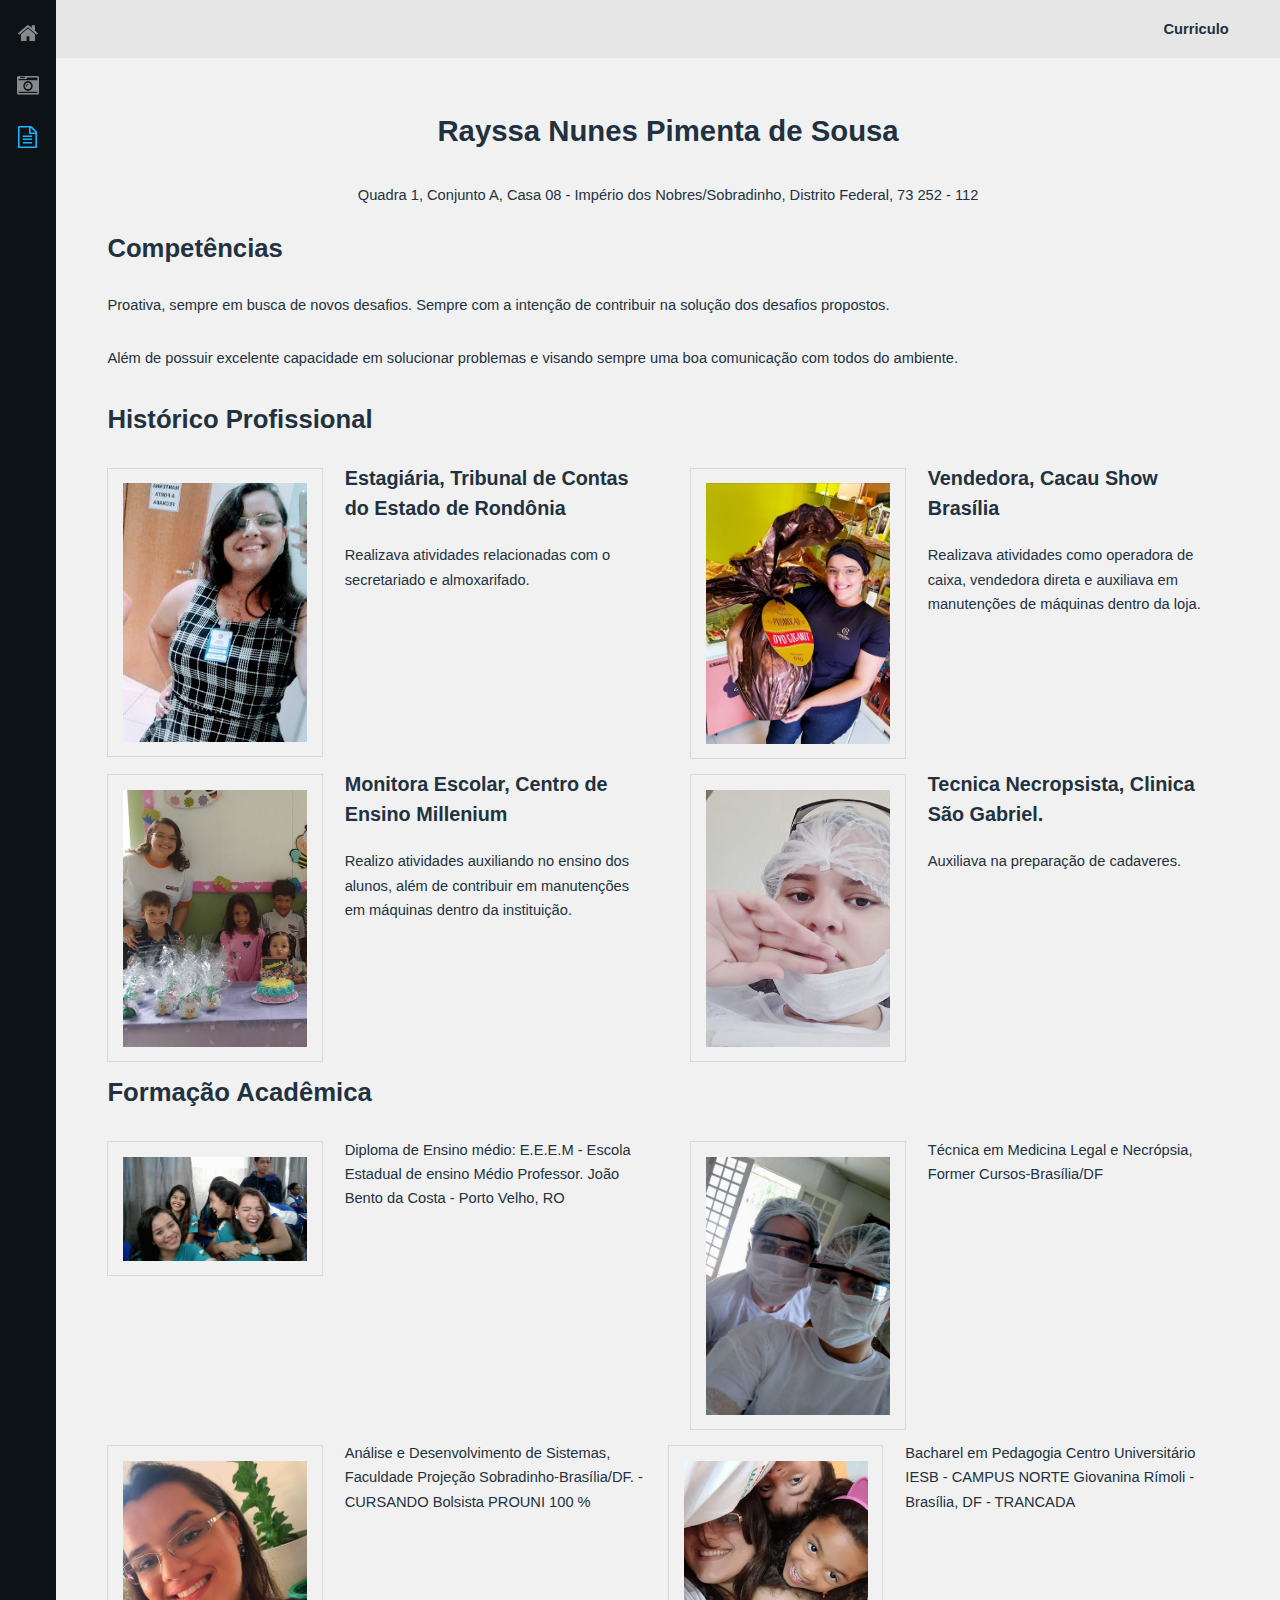
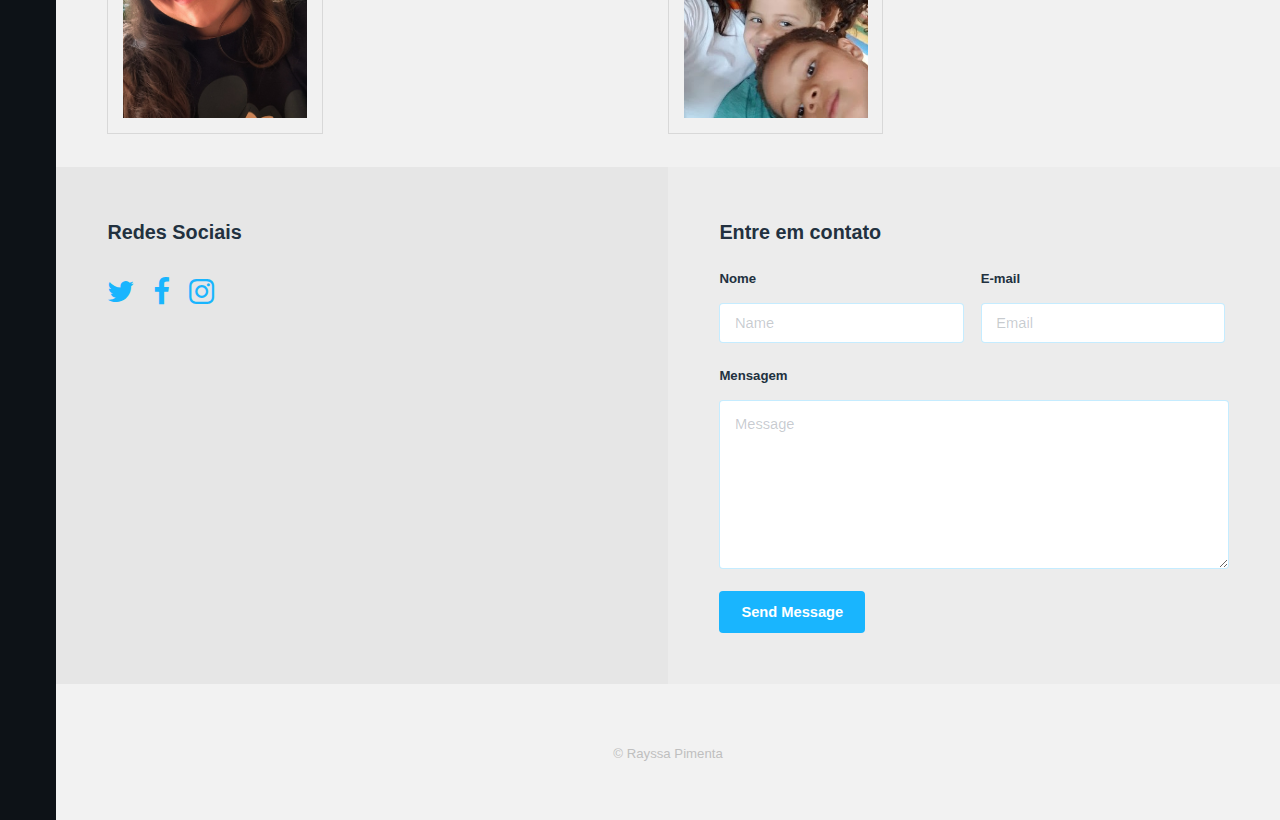
<file: generic.html>
<!DOCTYPE HTML>
<html>
	<head>
		<title>rnps | CV</title>
		<meta charset="utf-8" />
		<meta name="viewport" content="width=device-width, initial-scale=1" />
		<link rel="stylesheet" href="assets/css/main.css" />
	</head>
	<body>
		<div class="page-wrap">
			<nav id="nav">
				<ul>
					<li><a href="index.html"><span class="icon fa-home"></span></a></li>
					<li><a href="gallery.html"><span class="icon fa-camera-retro"></span></a></li>
					<li><a href="generic.html" class="active"><span class="icon fa-file-text-o"></span></a></li>
				</ul>
			</nav>
				<section id="main">
					<header id="header">
						<div>Curriculo</div>
					</header>
						<section>
							<div class="inner">
								<header>
									<center>
										<h1>Rayssa Nunes Pimenta de Sousa</h1>
										<p>Quadra 1, Conjunto A, Casa 08 - Império dos Nobres/Sobradinho, Distrito Federal, 73 252 - 112</p>
									</center>
								</header>
								
								<h2>Competências</h2>
								<p>Proativa, sempre em busca de novos desafios. Sempre com a intenção de contribuir na solução dos desafios propostos.</p>
								<p>Além de possuir excelente capacidade em solucionar problemas e visando sempre uma boa comunicação com todos do ambiente. </p>
								<h2>Histórico Profissional</h2>
								<section class="columns double">
									<div class="column">
										<span class="image left special"><img src="images/pic01.jpg" alt="" /></span>
										<h3>Estagiária, Tribunal de Contas do Estado de Rondônia </h3>
										<p>
											Realizava atividades relacionadas com o secretariado e almoxarifado.
										</p>
									</div>
									<div class="column">
										<span class="image left special"><img src="images/pic02.jpg" alt="" /></span>
										<h3>Vendedora, Cacau Show Brasília</h3>
										<p>
											Realizava atividades como operadora de caixa, vendedora direta e auxiliava em manutenções de máquinas dentro da loja.
										</p>
									</div>
									<div class="column">
										<span class="image left special"><img src="images/pic03.jpg" alt="" /></span>
										<h3>Monitora Escolar, Centro de Ensino Millenium</h3>
										<p>
											Realizo atividades auxiliando no ensino dos alunos, além de contribuir em manutenções em máquinas dentro da instituição.
										</p>
									</div>
									<div class="column">
										<span class="image left special"><img src="images/pic04.jpg" alt="" /></span>
										<h3>Tecnica Necropsista, Clinica São Gabriel.</h3>
										<p>
											Auxiliava na preparação de cadaveres.
										</p>
									</div>
									<h2>Formação Acadêmica</h2>
									<section class="columns double">
									<div class="column">
										<span class="image left special"><img src="images/1.gif" alt="" /></span>
								<p>Diploma de Ensino médio: E.E.E.M - Escola Estadual de ensino Médio Professor. João Bento da Costa - Porto Velho, RO</p>
								</div>
								<div class="column">
										<span class="image left special"><img src="images/2.jpg" alt="" /></span>
								<p>Técnica em Medicina Legal e Necrópsia, Former Cursos-Brasília/DF</p></div>
								<div class="column">
										<span class="image left special"><img src="images/3.jpeg" alt="" /></span>
								<p>Análise e Desenvolvimento de Sistemas, Faculdade Projeção Sobradinho-Brasília/DF. - CURSANDO
								Bolsista PROUNI 100 %</p></div>
								<div class="column">
										<span class="image left special"><img src="images/4.jpg" alt="" /></span>
								<p>Bacharel em Pedagogia Centro Universitário IESB - CAMPUS NORTE Giovanina Rímoli - Brasília, DF - TRANCADA</p>
							</div>
								 </p>
								</section>
							</div>
						</section>
						<section id="contact">
								<div class="social column">
									<h3>Redes Sociais</h3>
									<ul class="icons">
										<li><a href="https://twitter.com/raaypimentaa" class="icon fa-twitter"><span class="label">Twitter</span></a></li>
										<li><a href="https://www.facebook.com/RaayPimentaa" class="icon fa-facebook"><span class="label">Facebook</span></a></li>
										<li><a href="https://www.instagram.com/rawskysandann/" class="icon fa-instagram"><span class="label">Instagram</span></a></li>
									</ul>
								</div>
								<div class="column">
									<h3>Entre em contato</h3>
									<form action="#" method="post">
										<div class="field half first">
											<label for="name">Nome</label>
											<input name="name" id="name" type="text" placeholder="Name">
										</div>
										<div class="field half">
											<label for="email">E-mail</label>
											<input name="email" id="email" type="email" placeholder="Email">
										</div>
										<div class="field">
											<label for="message">Mensagem</label>
											<textarea name="message" id="message" rows="6" placeholder="Message"></textarea>
										</div>
										<ul class="actions">
											<li><input value="Send Message" class="button" type="submit"></li>
										</ul>
									</form>
								</div>

						</section>
						<footer id="footer">
							<div class="copyright">
								&copy; Rayssa Pimenta 
							</div>
						</footer>
				</section>
		</div>

		<!-- Scripts -->
			<script src="assets/js/jquery.min.js"></script>
			<script src="assets/js/jquery.poptrox.min.js"></script>
			<script src="assets/js/jquery.scrolly.min.js"></script>
			<script src="assets/js/skel.min.js"></script>
			<script src="assets/js/util.js"></script>
			<script src="assets/js/main.js"></script>

	</body>
</html>
</file>
<file: assets/css/main.css>
@import url(font-awesome.min.css);
html, body, div, span, applet, object, iframe, h1, h2, h3, h4, h5, h6, p, blockquote, pre, a, abbr, acronym, address, big, cite, code, del, dfn, em, img, ins, kbd, q, s, samp, small, strike, strong, sub, sup, tt, var, b, u, i, center, dl, dt, dd, ol, ul, li, fieldset, form, label, legend, table, caption, tbody, tfoot, thead, tr, th, td, article, aside, canvas, details, embed, figure, figcaption, footer, header, hgroup, menu, nav, output, ruby, section, summary, time, mark, audio, video {
		margin: 0;
		padding: 0;
		border: 0;
		font-size: 100%;
		font: inherit;
		vertical-align: baseline;
	}

	article, aside, details, figcaption, figure, footer, header, hgroup, menu, nav, section {
		display: block;
	}

	body {
		line-height: 1;
	}

	ol, ul {
		list-style: none;
	}

	blockquote, q {
		quotes: none;
	}

	blockquote:before, blockquote:after, q:before, q:after {
		content: '';
		content: none;
	}

	table {
		border-collapse: collapse;
		border-spacing: 0;
	}

	body {
		-webkit-text-size-adjust: none;
	}

/* Box Model */

	*, *:before, *:after {
		-moz-box-sizing: border-box;
		-webkit-box-sizing: border-box;
		box-sizing: border-box;
	}

/* Basic */

	@-ms-viewport {
		width: device-width;
	}

	body {
		-ms-overflow-style: scrollbar;
	}

	@media screen and (max-width: 480px) {

		html, body {
			min-width: 320px;
		}

	}

	body {
		background: #fff;
	}

		body.is-loading *, body.is-loading *:before, body.is-loading *:after {
			-moz-animation: none !important;
			-webkit-animation: none !important;
			-ms-animation: none !important;
			animation: none !important;
			-moz-transition: none !important;
			-webkit-transition: none !important;
			-ms-transition: none !important;
			transition: none !important;
		}

/* Type */

	body {
		background-color: #fff;
		color: #22313F;
	}

	body, input, select, textarea {
		font-family: "Nunito Sans", Arial, Helvetica, sans-serif;
		font-size: 13pt;
		font-weight: 300;
		line-height: 1.65;
	}

		@media screen and (max-width: 1680px) {

			body, input, select, textarea {
				font-size: 11pt;
			}

		}

		@media screen and (max-width: 1280px) {

			body, input, select, textarea {
				font-size: 11pt;
			}

		}

		@media screen and (max-width: 980px) {

			body, input, select, textarea {
				font-size: 11pt;
			}

		}

		@media screen and (max-width: 736px) {

			body, input, select, textarea {
				font-size: 12pt;
			}

		}

		@media screen and (max-width: 480px) {

			body, input, select, textarea {
				font-size: 12pt;
			}

		}

	a {
		text-decoration: underline;
		color: #19B5FE;
	}

		a:hover {
			text-decoration: none;
			color: #019be3;
		}

	strong, b {
		font-weight: 700;
	}

	em, i {
		font-style: italic;
	}

	p {
		margin: 0 0 2em 0;
	}

	h1, h2, h3, h4, h5, h6 {
		font-weight: 700;
		line-height: 1.5;
		margin: 0 0 1em 0;
	}

		h1 a, h2 a, h3 a, h4 a, h5 a, h6 a {
			color: inherit;
			text-decoration: none;
		}

	h1 {
		font-size: 2em;
	}

		@media screen and (max-width: 480px) {

			h1 {
				font-size: 1.5em;
			}

		}

	h2 {
		font-size: 1.75em;
	}

		@media screen and (max-width: 480px) {

			h2 {
				font-size: 1.4em;
			}

		}

	h3 {
		font-size: 1.35em;
	}

	h4 {
		font-size: 1.1em;
	}

	h5 {
		font-size: 0.9em;
	}

	h6 {
		font-size: 0.7em;
	}

	sub {
		font-size: 0.8em;
		position: relative;
		top: 0.5em;
	}

	sup {
		font-size: 0.8em;
		position: relative;
		top: -0.5em;
	}

	blockquote {
		border-left: solid 4px;
		font-style: italic;
		margin: 0 0 2em 0;
		padding: 0.5em 0 0.5em 2em;
	}

	code {
		border-radius: 4px;
		border: solid 1px;
		font-family: "Courier New", monospace;
		font-size: 0.9em;
		margin: 0 0.25em;
		padding: 0.25em 0.65em;
	}

	pre {
		-webkit-overflow-scrolling: touch;
		font-family: "Courier New", monospace;
		font-size: 0.9em;
		margin: 0 0 2em 0;
	}

		pre code {
			display: block;
			line-height: 1.75;
			padding: 1em 1.5em;
			overflow-x: auto;
		}

	hr {
		border: 0;
		border-bottom: solid 1px;
		margin: 2em 0;
	}

		hr.major {
			margin: 3em 0;
		}

	.align-left {
		text-align: left;
	}

	.align-center {
		text-align: center;
	}

	.align-right {
		text-align: right;
	}

/* Box */

	.box {
		border-radius: 4px;
		border: solid 1px rgba(144, 144, 144, 0.25);
		margin-bottom: 2em;
		padding: 1.5em;
	}

		.box > :last-child,
		.box > :last-child > :last-child,
		.box > :last-child > :last-child > :last-child {
			margin-bottom: 0;
		}

		.box.alt {
			border: 0;
			border-radius: 0;
			padding: 0;
		}

/* Button */

	input[type="submit"],
	input[type="reset"],
	input[type="button"],
	button,
	.button {
		-moz-appearance: none;
		-webkit-appearance: none;
		-ms-appearance: none;
		appearance: none;
		-moz-transition: background-color 0.2s ease-in-out, color 0.2s ease-in-out;
		-webkit-transition: background-color 0.2s ease-in-out, color 0.2s ease-in-out;
		-ms-transition: background-color 0.2s ease-in-out, color 0.2s ease-in-out;
		transition: background-color 0.2s ease-in-out, color 0.2s ease-in-out;
		background: #19B5FE;
		color: #FFF;
		border-radius: 4px;
		border: 0;
		cursor: pointer;
		display: inline-block;
		font-weight: 700;
		height: 2.85em;
		line-height: 2.95em;
		padding: 0 1.5em;
		text-align: center;
		text-decoration: none;
		white-space: nowrap;
	}

		input[type="submit"].active,
		input[type="reset"].active,
		input[type="button"].active,
		button.active,
		.button.active {
			color: #FFF;
			background: #22313F;
		}

			input[type="submit"].active:hover,
			input[type="reset"].active:hover,
			input[type="button"].active:hover,
			button.active:hover,
			.button.active:hover {
				color: #FFF;
				background: #22313F;
			}

		input[type="submit"]:hover,
		input[type="reset"]:hover,
		input[type="button"]:hover,
		button:hover,
		.button:hover {
			color: #FFF;
			background: #019be3;
		}

		input[type="submit"].alt,
		input[type="reset"].alt,
		input[type="button"].alt,
		button.alt,
		.button.alt {
			background: none;
			box-shadow: 0 0 0 2px rgba(144, 144, 144, 0.25);
		}

			input[type="submit"].alt:hover,
			input[type="reset"].alt:hover,
			input[type="button"].alt:hover,
			button.alt:hover,
			.button.alt:hover {
				background: rgba(144, 144, 144, 0.075);
				box-shadow: 0 0 0 2px rgba(144, 144, 144, 0.25);
			}

		input[type="submit"].icon,
		input[type="reset"].icon,
		input[type="button"].icon,
		button.icon,
		.button.icon {
			padding-left: 1.35em;
		}

			input[type="submit"].icon:before,
			input[type="reset"].icon:before,
			input[type="button"].icon:before,
			button.icon:before,
			.button.icon:before {
				margin-right: 0.5em;
			}

		input[type="submit"].fit,
		input[type="reset"].fit,
		input[type="button"].fit,
		button.fit,
		.button.fit {
			display: block;
			margin: 0 0 1em 0;
			width: 100%;
		}

		input[type="submit"].small,
		input[type="reset"].small,
		input[type="button"].small,
		button.small,
		.button.small {
			font-size: 0.8em;
		}

		input[type="submit"].big,
		input[type="reset"].big,
		input[type="button"].big,
		button.big,
		.button.big {
			font-size: 1.35em;
			padding: 0 2em;
		}

		input[type="submit"].disabled, input[type="submit"]:disabled,
		input[type="reset"].disabled,
		input[type="reset"]:disabled,
		input[type="button"].disabled,
		input[type="button"]:disabled,
		button.disabled,
		button:disabled,
		.button.disabled,
		.button:disabled {
			-moz-pointer-events: none;
			-webkit-pointer-events: none;
			-ms-pointer-events: none;
			pointer-events: none;
			opacity: 0.25;
		}

		@media screen and (max-width: 480px) {

			input[type="submit"],
			input[type="reset"],
			input[type="button"],
			button,
			.button {
				padding: 0;
			}

		}

/* Contact */

	#contact {
		display: -ms-flexbox;
		-ms-flex-pack: justify;
		display: -moz-flex;
		display: -webkit-flex;
		display: -ms-flex;
		display: flex;
		-moz-flex-wrap: wrap;
		-webkit-flex-wrap: wrap;
		-ms-flex-wrap: wrap;
		flex-wrap: wrap;
		-moz-justify-content: space-between;
		-webkit-justify-content: space-between;
		-ms-justify-content: space-between;
		justify-content: space-between;
		background: #ececec;
	}

		#contact form {
			margin: 0;
		}

		#contact .icons {
			margin-bottom: 1em;
		}

		#contact .column {
			padding: 3.5em 0 1.5em 0;
			padding-left: 3.5em;
			padding-right: 3.5em;
			width: 50%;
		}

			#contact .column.social {
				background: #e6e6e6;
			}

			@media screen and (max-width: 980px) {

				#contact .column {
					padding: 2em 0 0.1em 0;
					padding-left: 2em;
					padding-right: 2em;
				}

			}

			@media screen and (max-width: 736px) {

				#contact .column {
					width: 100%;
				}

			}

			@media screen and (max-width: 480px) {

				#contact .column {
					padding: 1em 0 0.1em 0;
					padding-left: 1em;
					padding-right: 1em;
				}

			}

/* Form */

	form {
		margin: 0 0 2em 0;
	}

		form .field {
			margin-bottom: 1.5em;
		}

			form .field.half {
				display: inline-block;
				width: 48%;
			}

				form .field.half.first {
					margin-right: 2.5%;
				}

		@media screen and (max-width: 980px) {

			form .field.half {
				display: block;
				width: 100%;
			}

				form .field.half.first {
					margin-right: 0;
				}

		}

	label {
		display: block;
		font-size: 0.9em;
		font-weight: 700;
		margin: 0 0 1em 0;
	}

	input[type="text"],
	input[type="password"],
	input[type="email"],
	select,
	textarea {
		-moz-appearance: none;
		-webkit-appearance: none;
		-ms-appearance: none;
		appearance: none;
		border-radius: 4px;
		border: solid 1px rgba(25, 181, 254, 0.25);
		color: inherit;
		display: block;
		outline: 0;
		padding: 0 1em;
		text-decoration: none;
		width: 100%;
	}

		input[type="text"]:invalid,
		input[type="password"]:invalid,
		input[type="email"]:invalid,
		select:invalid,
		textarea:invalid {
			box-shadow: none;
		}

		input[type="text"]:active, input[type="text"]:focus,
		input[type="password"]:active,
		input[type="password"]:focus,
		input[type="email"]:active,
		input[type="email"]:focus,
		select:active,
		select:focus,
		textarea:active,
		textarea:focus {
			border: solid 1px #19B5FE;
		}

	.select-wrapper {
		text-decoration: none;
		display: block;
		position: relative;
	}

		.select-wrapper:before {
			-moz-osx-font-smoothing: grayscale;
			-webkit-font-smoothing: antialiased;
			font-family: FontAwesome;
			font-style: normal;
			font-weight: normal;
			text-transform: none !important;
		}

		.select-wrapper:before {
			content: '\f078';
			display: block;
			height: 2.75em;
			line-height: 2.75em;
			pointer-events: none;
			position: absolute;
			right: 0;
			text-align: center;
			top: 0;
			width: 2.75em;
		}

		.select-wrapper select::-ms-expand {
			display: none;
		}

	input[type="text"],
	input[type="password"],
	input[type="email"],
	select {
		height: 2.75em;
	}

	textarea {
		padding: 0.75em 1em;
	}

	input[type="checkbox"],
	input[type="radio"] {
		-moz-appearance: none;
		-webkit-appearance: none;
		-ms-appearance: none;
		appearance: none;
		display: block;
		float: left;
		margin-right: -2em;
		opacity: 0;
		width: 1em;
		z-index: -1;
	}

		input[type="checkbox"] + label,
		input[type="radio"] + label {
			text-decoration: none;
			cursor: pointer;
			display: inline-block;
			font-size: 1em;
			font-weight: 300;
			padding-left: 2.4em;
			padding-right: 0.75em;
			position: relative;
		}

			input[type="checkbox"] + label:before,
			input[type="radio"] + label:before {
				-moz-osx-font-smoothing: grayscale;
				-webkit-font-smoothing: antialiased;
				font-family: FontAwesome;
				font-style: normal;
				font-weight: normal;
				text-transform: none !important;
			}

			input[type="checkbox"] + label:before,
			input[type="radio"] + label:before {
				border-radius: 4px;
				border: solid 1px;
				content: '';
				display: inline-block;
				height: 1.65em;
				left: 0;
				line-height: 1.58125em;
				position: absolute;
				text-align: center;
				top: 0;
				width: 1.65em;
			}

		input[type="checkbox"]:checked + label:before,
		input[type="radio"]:checked + label:before {
			content: '\f00c';
		}

	input[type="checkbox"] + label:before {
		border-radius: 4px;
	}

	input[type="radio"] + label:before {
		border-radius: 100%;
	}

	::-webkit-input-placeholder {
		opacity: 1.0;
		color: rgba(34, 49, 63, 0.25);
	}

	:-moz-placeholder {
		opacity: 1.0;
		color: rgba(34, 49, 63, 0.25);
	}

	::-moz-placeholder {
		opacity: 1.0;
		color: rgba(34, 49, 63, 0.25);
	}

	:-ms-input-placeholder {
		opacity: 1.0;
		color: rgba(34, 49, 63, 0.25);
	}

	.formerize-placeholder {
		opacity: 1.0;
		color: rgba(34, 49, 63, 0.25);
	}

/* Gallery */

	@-moz-keyframes gallery {
		100% {
			opacity: 1;		}
	}

	@-webkit-keyframes gallery {
		100% {
			opacity: 1;		}
	}

	@-ms-keyframes gallery {
		100% {
			opacity: 1;		}
	}

	@keyframes gallery {
		100% {
			opacity: 1;		}
	}

	.gallery {
		padding: 3.5em;
		position: relative;
		overflow: hidden;
		min-height: 37em;
	}

		@media screen and (max-width: 980px) {

			.gallery {
				padding: 2em;
				min-height: 20em;
			}

				.gallery header h2 {
					margin-bottom: 1em;
				}

		}

		@media screen and (max-width: 480px) {

			.gallery {
				padding: 1em;
			}

		}

		.gallery header {
			display: -ms-flexbox;
			-ms-flex-pack: justify;
			display: -moz-flex;
			display: -webkit-flex;
			display: -ms-flex;
			display: flex;
			-moz-flex-wrap: wrap;
			-webkit-flex-wrap: wrap;
			-ms-flex-wrap: wrap;
			flex-wrap: wrap;
			-moz-justify-content: space-between;
			-webkit-justify-content: space-between;
			-ms-justify-content: space-between;
			justify-content: space-between;
		}

			.gallery header.special {
				-moz-justify-content: center;
				-webkit-justify-content: center;
				-ms-justify-content: center;
				justify-content: center;
			}

			@media screen and (max-width: 736px) {

				.gallery header {
					display: block;
				}

			}

			@media screen and (max-width: 480px) {

				.gallery header h2 {
					margin-bottom: .5em;
				}

			}

		.gallery footer {
			text-align: center;
			margin-top: 4em;
		}

		.gallery .content {
			display: -ms-flexbox;
			display: -moz-flex;
			display: -webkit-flex;
			display: -ms-flex;
			display: flex;
			-moz-flex-wrap: wrap;
			-webkit-flex-wrap: wrap;
			-ms-flex-wrap: wrap;
			flex-wrap: wrap;
			-moz-justify-content: -moz-flex-start;
			-webkit-justify-content: -webkit-flex-start;
			-ms-justify-content: -ms-flex-start;
			justify-content: flex-start;
		}

			.gallery .content .media {
				-moz-animation: gallery 0.75s ease-out 0.4s forwards;
				-webkit-animation: gallery 0.75s ease-out 0.4s forwards;
				-ms-animation: gallery 0.75s ease-out 0.4s forwards;
				animation: gallery 0.75s ease-out 0.4s forwards;
				margin-bottom: 0;
				overflow: hidden;
				opacity: 0;
				position: relative;
				width: 25%;
			}

				.gallery .content .media a {
					display: block;
				}

				.gallery .content .media img {
					-moz-transition: -moz-transform 0.2s ease-in-out;
					-webkit-transition: -webkit-transform 0.2s ease-in-out;
					-ms-transition: -ms-transform 0.2s ease-in-out;
					transition: transform 0.2s ease-in-out;
					max-width: 100%;
					height: auto;
					vertical-align: middle;
				}

				.gallery .content .media:hover img {
					-moz-transform: scale(1.075);
					-webkit-transform: scale(1.075);
					-ms-transform: scale(1.075);
					transform: scale(1.075);
				}

				@media screen and (max-width: 736px) {

					.gallery .content .media {
						width: 50%;
					}

				}

				@media screen and (max-width: 480px) {

					.gallery .content .media {
						width: 100%;
					}

				}

/* Icon */

	.icon {
		text-decoration: none;
		border-bottom: none;
		position: relative;
	}

		.icon:before {
			-moz-osx-font-smoothing: grayscale;
			-webkit-font-smoothing: antialiased;
			font-family: FontAwesome;
			font-style: normal;
			font-weight: normal;
			text-transform: none !important;
		}

		.icon > .label {
			display: none;
		}

/* Image */

	.image {
		border: 0;
		display: inline-block;
		position: relative;
	}

		.image img {
			display: block;
		}

		.image.left, .image.right {
			max-width: 40%;
		}

			.image.left img, .image.right img {
				width: 100%;
			}

			@media screen and (max-width: 480px) {

				.image.left, .image.right {
					max-width: 100%;
					width: 100%;
				}

			}

		.image.left {
			float: left;
			margin: 0 1.5em 1em 0;
			top: 0.25em;
		}

			@media screen and (max-width: 480px) {

				.image.left {
					float: none;
					margin: 0 0 1em 0;
				}

			}

		.image.right {
			float: right;
			margin: 0 0 1em 1.5em;
			top: 0.25em;
		}

			@media screen and (max-width: 480px) {

				.image.right {
					float: none;
					margin: 0 0 1em 0;
				}

			}

		.image.fit {
			display: block;
			margin: 0 0 2em 0;
			width: 100%;
		}

			.image.fit img {
				width: 100%;
			}

		.image.special {
			border: solid 1px rgba(144, 144, 144, 0.25);
			padding: 1em;
		}

		.image.main {
			display: block;
			margin: 0 0 3em 0;
			width: 100%;
		}

			.image.main img {
				width: 100%;
			}

/* List */

	ol {
		list-style: decimal;
		margin: 0 0 2em 0;
		padding-left: 1.25em;
	}

		ol li {
			padding-left: 0.25em;
		}

	ul {
		list-style: disc;
		margin: 0 0 2em 0;
		padding-left: 1em;
	}

		ul li {
			padding-left: 0.5em;
		}

		ul.alt {
			list-style: none;
			padding-left: 0;
		}

			ul.alt li {
				border-top: solid 1px;
				padding: 0.5em 0;
			}

				ul.alt li:first-child {
					border-top: 0;
					padding-top: 0;
				}

		ul.tabs {
			list-style: none;
			padding-left: 0;
		}

			ul.tabs li {
				display: inline-block;
			}

				ul.tabs li:first-child {
					padding: 0;
				}

				@media screen and (max-width: 736px) {

					ul.tabs li {
						display: block;
						margin: 0 0 .25em 0;
						padding: 0;
					}

						ul.tabs li .button {
							width: 100%;
						}

				}

			@media screen and (max-width: 480px) {

				ul.tabs {
					margin-bottom: 1em;
				}

			}

		ul.icons {
			cursor: default;
			list-style: none;
			padding-left: 0;
		}

			ul.icons li {
				display: inline-block;
				padding: 0 1em 0 0;
			}

				ul.icons li:last-child {
					padding-right: 0;
				}

				ul.icons li .icon:before {
					font-size: 2em;
				}

		ul.actions {
			cursor: default;
			list-style: none;
			padding-left: 0;
		}

			ul.actions li {
				display: inline-block;
				padding: 0 1em 0 0;
				vertical-align: middle;
			}

				ul.actions li:last-child {
					padding-right: 0;
				}

			ul.actions.small li {
				padding: 0 0.5em 0 0;
			}

			ul.actions.vertical li {
				display: block;
				padding: 1em 0 0 0;
			}

				ul.actions.vertical li:first-child {
					padding-top: 0;
				}

				ul.actions.vertical li > * {
					margin-bottom: 0;
				}

			ul.actions.vertical.small li {
				padding: 0.5em 0 0 0;
			}

				ul.actions.vertical.small li:first-child {
					padding-top: 0;
				}

			ul.actions.fit {
				display: table;
				margin-left: -1em;
				padding: 0;
				table-layout: fixed;
				width: calc(100% + 1em);
			}

				ul.actions.fit li {
					display: table-cell;
					padding: 0 0 0 1em;
				}

					ul.actions.fit li > * {
						margin-bottom: 0;
					}

				ul.actions.fit.small {
					margin-left: -0.5em;
					width: calc(100% + 0.5em);
				}

					ul.actions.fit.small li {
						padding: 0 0 0 0.5em;
					}

			@media screen and (max-width: 480px) {

				ul.actions {
					margin: 0 0 2em 0;
				}

					ul.actions li {
						padding: 1em 0 0 0;
						display: block;
						text-align: center;
						width: 100%;
					}

						ul.actions li:first-child {
							padding-top: 0;
						}

						ul.actions li > * {
							width: 100%;
							margin: 0 !important;
						}

							ul.actions li > *.icon:before {
								margin-left: -2em;
							}

					ul.actions.small li {
						padding: 0.5em 0 0 0;
					}

						ul.actions.small li:first-child {
							padding-top: 0;
						}

			}

	dl {
		margin: 0 0 2em 0;
	}

		dl dt {
			display: block;
			font-weight: 700;
			margin: 0 0 1em 0;
		}

		dl dd {
			margin-left: 2em;
		}

/* Section/Article */

	section.special, article.special {
		text-align: center;
	}

	section .inner, article .inner {
		padding: 3.5em 0 1.5em 0;
		padding-left: 3.5em;
		padding-right: 3.5em;
	}

		@media screen and (max-width: 980px) {

			section .inner, article .inner {
				padding: 2em 0 0.1em 0;
				padding-right: 2em;
				padding-left: 2em;
			}

		}

		@media screen and (max-width: 480px) {

			section .inner, article .inner {
				padding: 1em 0 0.1em 0;
				padding-right: 1em;
				padding-left: 1em;
			}

		}

	section .columns, article .columns {
		display: -ms-flexbox;
		display: -moz-flex;
		display: -webkit-flex;
		display: -ms-flex;
		display: flex;
		-moz-flex-wrap: wrap;
		-webkit-flex-wrap: wrap;
		-ms-flex-wrap: wrap;
		flex-wrap: wrap;
		-moz-justify-content: space-between;
		-webkit-justify-content: space-between;
		-ms-justify-content: space-between;
		justify-content: space-between;
	}

		section .columns.double .column, article .columns.double .column {
			width: 48%;
		}

			@media screen and (max-width: 980px) {

				section .columns.double .column, article .columns.double .column {
					width: 100%;
				}

			}

	header p {
		position: relative;
		margin: 0 0 1.5em 0;
	}

	header h2 + p {
		font-size: 1.25em;
		margin-top: -1em;
	}

	header h3 + p {
		font-size: 1.1em;
		margin-top: -0.8em;
	}

	header h4 + p,
	header h5 + p,
	header h6 + p {
		font-size: 0.9em;
		margin-top: -0.6em;
	}

/* Table */

	.table-wrapper {
		-webkit-overflow-scrolling: touch;
		overflow-x: auto;
	}

	table {
		margin: 0 0 2em 0;
		width: 100%;
	}

		table tbody tr {
			border: solid 1px;
			border-left: 0;
			border-right: 0;
		}

		table td {
			padding: 0.75em 0.75em;
		}

		table th {
			font-size: 0.9em;
			font-weight: 700;
			padding: 0 0.75em 0.75em 0.75em;
			text-align: left;
		}

		table thead {
			border-bottom: solid 2px;
		}

		table tfoot {
			border-top: solid 2px;
		}

		table.alt {
			border-collapse: separate;
		}

			table.alt tbody tr td {
				border: solid 1px;
				border-left-width: 0;
				border-top-width: 0;
			}

				table.alt tbody tr td:first-child {
					border-left-width: 1px;
				}

			table.alt tbody tr:first-child td {
				border-top-width: 1px;
			}

			table.alt thead {
				border-bottom: 0;
			}

			table.alt tfoot {
				border-top: 0;
			}

/* Wrapper */

	.page-wrap {
		display: -ms-flexbox;
		display: -moz-flex;
		display: -webkit-flex;
		display: -ms-flex;
		display: flex;
		-moz-flex-wrap: nowrap;
		-webkit-flex-wrap: nowrap;
		-ms-flex-wrap: nowrap;
		flex-wrap: nowrap;
		-moz-justify-content: -moz-flex-start;
		-webkit-justify-content: -webkit-flex-start;
		-ms-justify-content: -ms-flex-start;
		justify-content: flex-start;
	}

	.wrapper {
		position: relative;
	}

		.wrapper > .inner {
			margin: 0 auto;
			width: 60em;
		}

		@media screen and (max-width: 1280px) {

			.wrapper > .inner {
				width: 65em;
			}

		}

		@media screen and (max-width: 980px) {

			.wrapper > .inner {
				width: 100%;
			}

		}

/* Header */

	#header {
		font-weight: 700;
	}

/* Menu */

	#nav {
		background: #0d1217;
		z-index: 10002;
		position: relative;
		width: 4em;
	}

		#nav ul {
			list-style: none;
			margin: 0;
			padding: 0;
			position: fixed;
			top: 1em;
			left: 0;
		}

			#nav ul li {
				padding: 0;
				width: 3.75em;
				text-align: Center;
				margin-bottom: 1em;
			}

				#nav ul li a {
					color: rgba(255, 255, 255, 0.5);
					text-decoration: none;
					font-size: 1.5em;
				}

					#nav ul li a:hover {
						color: white;
					}

					#nav ul li a.active {
						color: #19B5FE;
					}

				@media screen and (max-width: 736px) {

					#nav ul li {
						width: 3.4em;
					}

				}

/* Banner */

	body.is-loading #banner > .inner {
		opacity: 0;
		-moz-transform: translateY(1em);
		-webkit-transform: translateY(1em);
		-ms-transform: translateY(1em);
		transform: translateY(1em);
	}

	#banner {
		display: -ms-flexbox;
		-ms-flex-pack: center;
		-ms-flex-align: center;
		padding: 8em 0 6em 0;
		-moz-align-items: center;
		-webkit-align-items: center;
		-ms-align-items: center;
		align-items: center;
		display: -moz-flex;
		display: -webkit-flex;
		display: -ms-flex;
		display: flex;
		-moz-justify-content: center;
		-webkit-justify-content: center;
		-ms-justify-content: center;
		justify-content: center;
		min-height: 75vh;
		height: 75vh;
		position: relative;
		background: #000;
		background-image: url(../../images/fundo.jpg);
		background-size: cover;
		background-attachment: fixed;
		background-repeat: no-repeat;
		background-position: center;
		text-align: center;
		color: #FFF;
	}

		#banner:before {
			-moz-transition: opacity 3s ease;
			-webkit-transition: opacity 3s ease;
			-ms-transition: opacity 3s ease;
			transition: opacity 3s ease;
			-moz-transition-delay: 0.25s;
			-webkit-transition-delay: 0.25s;
			-ms-transition-delay: 0.25s;
			transition-delay: 0.25s;
			content: '';
			display: block;
			background-color: #000;
			height: 100%;
			left: 0;
			opacity: 0.65;
			position: absolute;
			top: 0;
			width: 100%;
			z-index: 1;
		}

		#banner .inner {
			-moz-transform: none;
			-webkit-transform: none;
			-ms-transform: none;
			transform: none;
			-moz-transition: opacity 1s ease, transform 1s ease;
			-webkit-transition: opacity 1s ease, transform 1s ease;
			-ms-transition: opacity 1s ease, transform 1s ease;
			transition: opacity 1s ease, transform 1s ease;
			position: relative;
			opacity: 1;
			z-index: 3;
			padding: 0 2em;
		}

		#banner h1 {
			font-size: 4em;
			line-height: 1em;
			margin: 0 0 0.5em 0;
			padding: 0;
			color: #FFF;
		}

		#banner p {
			font-size: 1.5em;
			margin-bottom: 1.75em;
		}

		#banner a {
			color: #FFF;
			text-decoration: none;
		}

		@media screen and (max-width: 1280px) {

			#banner h1 {
				font-size: 3.5em;
			}

		}

		@media screen and (max-width: 736px) {

			#banner {
				background-attachment: scroll;
			}

				#banner h1 {
					font-size: 2.25em;
				}

				#banner p {
					font-size: 1.25em;
				}

		}

/* Main */

	#main {
		background: #f1f1f1;
		width: 100%;
	}

		#main #header {
			background: #e6e6e6;
			padding: 1.15em 3.5em;
			text-align: right;
		}

			#main #header h1 {
				margin: 0;
				font-size: 1em;
			}

			@media screen and (max-width: 980px) {

				#main #header {
					padding: 1.15em 2em;
				}

			}

			@media screen and (max-width: 736px) {

				#main #header {
					text-align: center;
				}

			}

/* Footer */

	#footer {
		padding: 4em 0 2em 0;
		background: #f2f2f2;
	}

		#footer .copyright {
			color: #bfbfbf;
			font-size: 0.9em;
			margin: 0 0 2em 0;
			padding: 0 1em;
			text-align: center;
		}

		@media screen and (max-width: 736px) {

			#footer {
				padding: 3em 0 1em 0;
			}

		}
</file>
